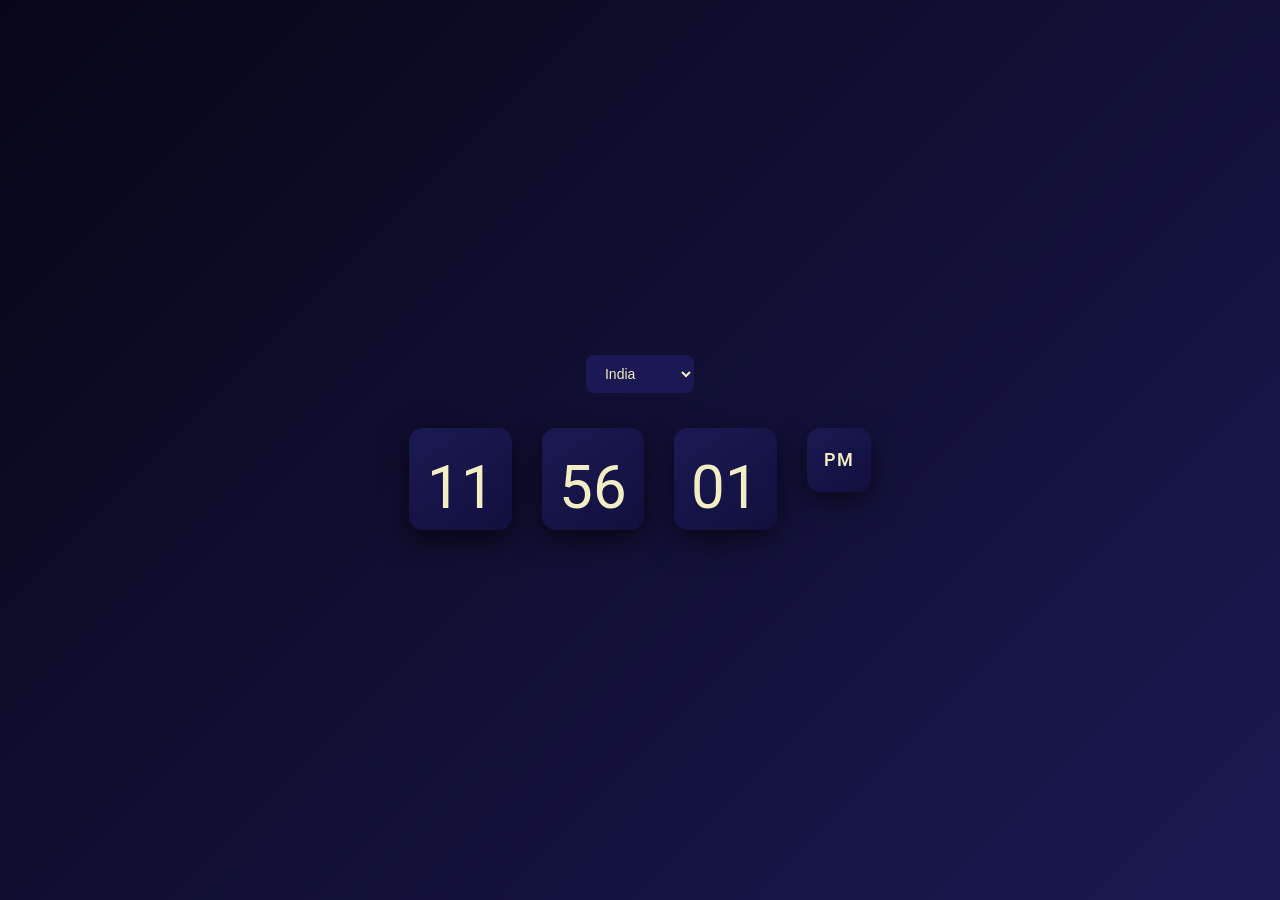
<file: 01 - TIMESPHERE/index.html>
<!DOCTYPE html>
<html lang="en">
<head>
<meta charset="UTF-8">
<meta name="viewport" content="width=device-width, initial-scale=1.0">
<title>TIMESPHERE</title>
<link rel="stylesheet" href="assets/style.css">
<link href="https://fonts.googleapis.com/css2?family=Roboto:wght@400;700&display=swap" rel="stylesheet">
<link rel="icon" href="assets/image/MK.png" type="image/png">

</head>

<body>

<div class="wrapper">

  <select id="country">
    <option value="Asia/Kolkata">India</option>
    <option value="America/New_York">USA</option>
    <option value="Europe/London">UK</option>
    <option value="Asia/Dubai">Dubai</option>
    <option value="Asia/Tokyo">Japan</option>
    <option value="Australia/Sydney">Australia</option>
    <option value="America/Toronto">Canada</option>
    <option value="Europe/Berlin">Germany</option>
  </select>

  <div class="clock" aria-label="00:00:00 AM">

    <div class="clock__block clock__block--delay2" data-time-group>
      <div class="clock__digit-group">
        <div class="clock__digits" data-time="a">00</div>
        <div class="clock__digits" data-time="b">00</div>
      </div>
    </div>

    <div class="clock__colon"></div>

    <div class="clock__block clock__block--delay1" data-time-group>
      <div class="clock__digit-group">
        <div class="clock__digits" data-time="a">00</div>
        <div class="clock__digits" data-time="b">00</div>
      </div>
    </div>

    <div class="clock__colon"></div>

    <div class="clock__block" data-time-group>
      <div class="clock__digit-group">
        <div class="clock__digits" data-time="a">00</div>
        <div class="clock__digits" data-time="b">00</div>
      </div>
    </div>

    <div class="clock__block clock__block--small">
      <div id="ampm">AM</div>
    </div>

  </div>

</div>

<script src="assets/index.js" defer></script>

</body>
</html>
</file>
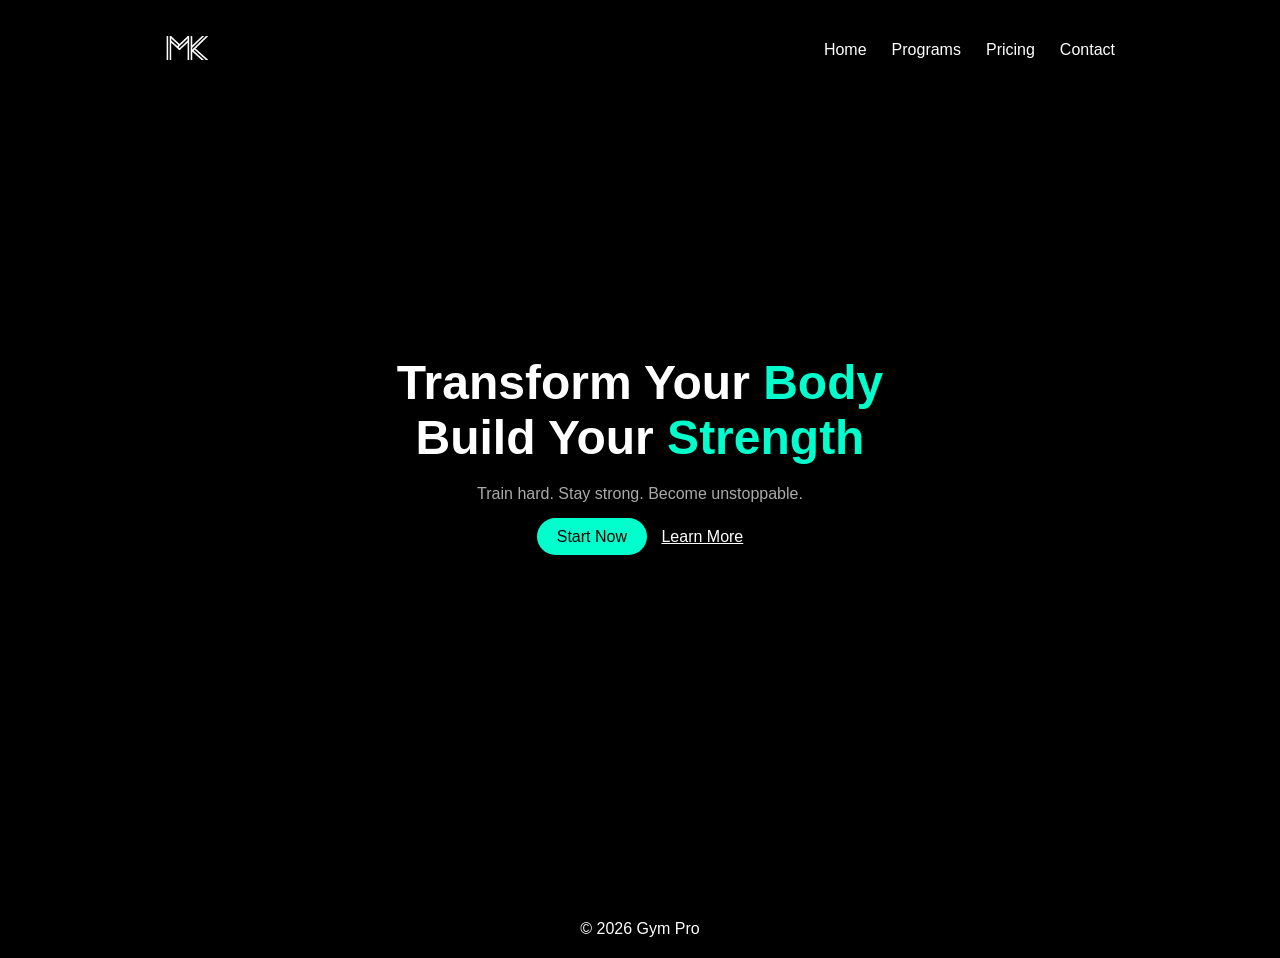
<file: 03 - PRONAV – SMART NAVBAR/index.html>
<!DOCTYPE html>
<html lang="en">
<head>
  <meta charset="UTF-8">
  <meta name="viewport" content="width=device-width, initial-scale=1.0">
  <title>PRONAV – SMART NAVBAR</title>

  <link rel="stylesheet" href="assets/css/style.css">
</head>
<body>

<!-- 🔥 NAVBAR -->
<nav class="navbar">
  <div class="logo">
    <img src="./assets/image/MK.png" alt="logo" width="45px">
  </div>

  <ul class="nav-center">
    <li><a href="#">Home</a></li>
    <li><a href="#">Programs</a></li>
    <li><a href="#">Pricing</a></li>
    <li><a href="#">Contact</a></li>
  </ul>

  <div class="hamburger" id="hamburger">☰</div>
</nav>

<!-- 📱 MOBILE MENU -->
<div class="mobile-menu" id="mobileMenu">
  <ul>
    <li><a href="#">Home</a></li>
    <li><a href="#">Programs</a></li>
    <li><a href="#">Pricing</a></li>
    <li><a href="#">Contact</a></li>
  </ul>
</div>

<!-- 🔥 HERO -->
<section class="hero">

  <div class="hero-content">
    <h1>
      Transform Your <span>Body</span><br>
      Build Your <span>Strength</span>
    </h1>

    <p>
      Train hard. Stay strong. Become unstoppable.
    </p>

    <div class="hero-buttons">
      <a href="#" class="btn">Start Now</a>
      <a href="https://github.com/MalakMaisuriya/FRONTEND-CHALLENGE" class="secondary">Learn More</a>
    </div>
  </div>

</section>

<!-- 🔻 FOOTER -->
<footer class="footer">
  <p>© 2026 Gym Pro</p>
</footer>

<script src="assets/js/script.js"></script>
</body>
</html>
</file>
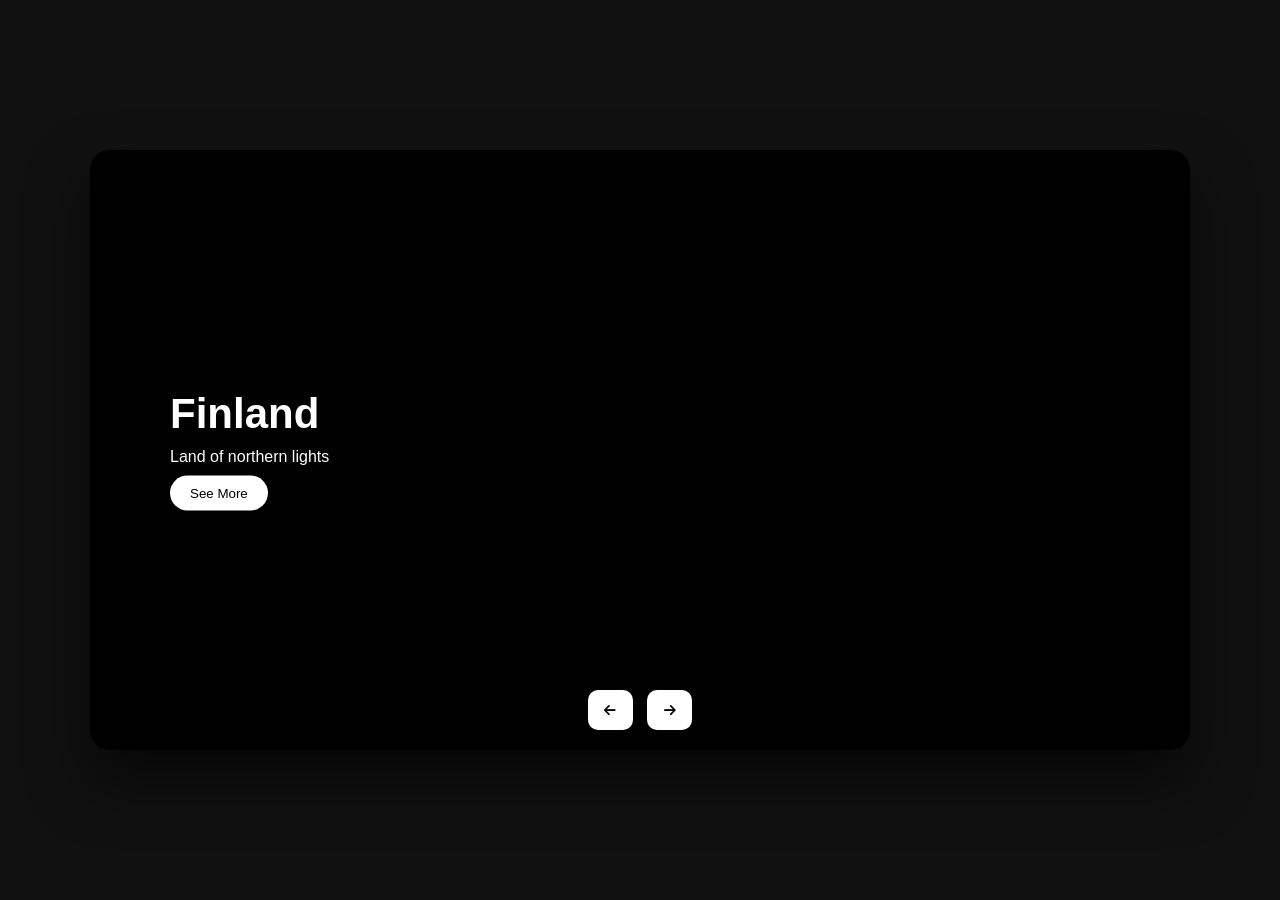
<file: 04 - SLIDECRAFT/index.html>
<!DOCTYPE html>
<html lang="en">
<head>
  <meta charset="UTF-8">
  <title>SLIDECRAFT</title>
  <link rel="icon" href="assets/images/MK.png" type="image/png">

  <link rel="stylesheet" href="https://cdnjs.cloudflare.com/ajax/libs/font-awesome/6.4.0/css/all.min.css">

  <link rel="stylesheet" href="assets/css/style.css">
</head>
<body>

<div class="container">

    <div class="slide">

        <div class="item" style="background-image: url(https://i.ibb.co/qCkd9jS/img1.jpg);">
            <div class="content">
                <div class="name">Switzerland</div>
                <div class="des">Beautiful mountains & views</div>
                <button>See More</button>
            </div>
        </div>

        <div class="item" style="background-image: url(https://i.ibb.co/jrRb11q/img2.jpg);">
            <div class="content">
                <div class="name">Finland</div>
                <div class="des">Land of northern lights</div>
                <button>See More</button>
            </div>
        </div>

        <div class="item" style="background-image: url(https://i.ibb.co/NSwVv8D/img3.jpg);">
            <div class="content">
                <div class="name">Iceland</div>
                <div class="des">Fire & ice beauty</div>
                <button>See More</button>
            </div>
        </div>

        <div class="item" style="background-image: url(https://i.ibb.co/Bq4Q0M8/img4.jpg);">
            <div class="content">
                <div class="name">Australia</div>
                <div class="des">Explore wild nature</div>
                <button>See More</button>
            </div>
        </div>

        <div class="item" style="background-image: url(https://i.ibb.co/jTQfmTq/img5.jpg);">
            <div class="content">
                <div class="name">Netherlands</div>
                <div class="des">Windmills & flowers</div>
                <button>See More</button>
            </div>
        </div>

        <div class="item" style="background-image: url(https://i.ibb.co/RNkk6L0/img6.jpg);">
            <div class="content">
                <div class="name">Ireland</div>
                <div class="des">Green landscapes</div>
                <button>See More</button>
            </div>
        </div>

    </div>

    <div class="button">
        <button class="prev"><i class="fa-solid fa-arrow-left"></i></button>
        <button class="next"><i class="fa-solid fa-arrow-right"></i></button>
    </div>

</div>

<script src="assets/js/script.js"></script>
</body>
</html>
</file>
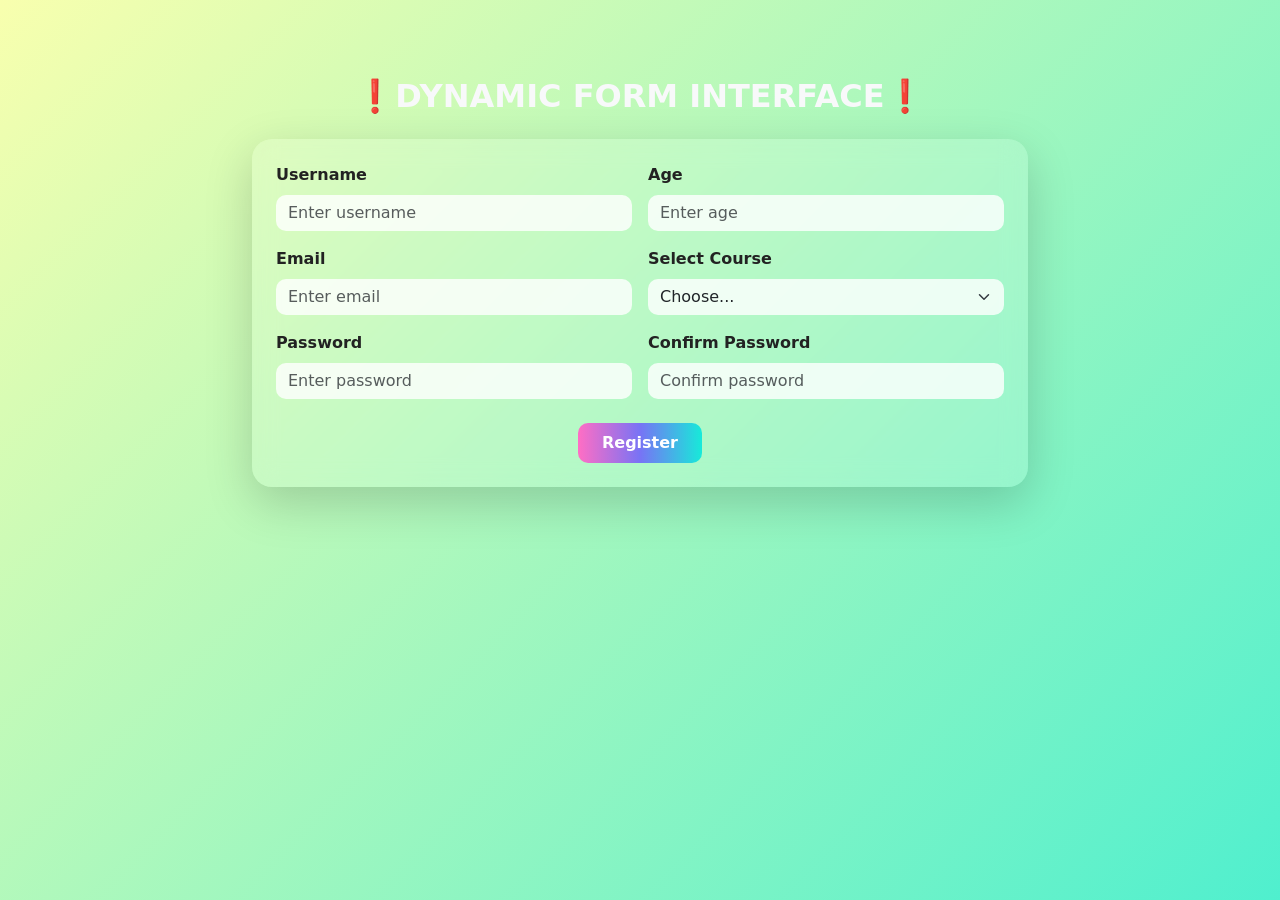
<file: 05 - DYNAMIC FORM INTERFACE/index.html>
<!DOCTYPE html>
<html lang="en">
<head>
  <meta charset="UTF-8" />
  <meta name="viewport" content="width=device-width, initial-scale=1.0" />
  <link rel="icon" href="assets/images/MK.png" type="image/png">
  <title>DYNAMIC FORM INTERFACE</title>
  <link href="https://cdn.jsdelivr.net/npm/bootstrap@5.3.2/dist/css/bootstrap.min.css" rel="stylesheet" />
  <link rel="stylesheet" href="assets/css/style.css" />
</head>
<body>
  <div class="rgb-background"></div>

  <div class="container form-container">
    <h2 class="text-center mb-4 text-light fw-bold">❗DYNAMIC FORM INTERFACE❗</h2>
    <div class="card shadow-lg border-0 p-4 form-card">
      <form id="registerForm" novalidate>
        <div class="row g-3">
          <div class="col-md-6">
            <label for="username" class="form-label">Username</label>
            <input type="text" id="username" class="form-control" placeholder="Enter username" required>
            <div class="invalid-feedback">Please enter a username.</div>
          </div>
          <div class="col-md-6">
            <label for="age" class="form-label">Age</label>
            <input type="number" id="age" class="form-control" placeholder="Enter age" required>
            <div class="invalid-feedback">Please enter a valid age.</div>
          </div>
          <div class="col-md-6">
            <label for="email" class="form-label">Email</label>
            <input type="email" id="email" class="form-control" placeholder="Enter email" required>
            <div class="invalid-feedback">Please enter a valid email.</div>
          </div>
          <div class="col-md-6">
            <label for="course" class="form-label">Select Course</label>
            <select id="course" class="form-select" required>
              <option value="">Choose...</option>
              <option>Web Development</option>
              <option>Graphic Design</option>
              <option>Data Science</option>
              <option>AI & ML</option>
            </select>
            <div class="invalid-feedback">Please select a course.</div>
          </div>
          <div class="col-md-6">
            <label for="password" class="form-label">Password</label>
            <input type="password" id="password" class="form-control" placeholder="Enter password" required>
            <div class="invalid-feedback">Please enter a password.</div>
          </div>
          <div class="col-md-6">
            <label for="confirmPassword" class="form-label">Confirm Password</label>
            <input type="password" id="confirmPassword" class="form-control" placeholder="Confirm password" required>
            <div class="invalid-feedback">Passwords do not match.</div>
          </div>
        </div>
        <div class="text-center mt-4">
          <button type="submit" class="btn btn-rgb px-4 py-2">Register</button>
        </div>
      </form>
    </div>
  </div>

  <script src="https://cdn.jsdelivr.net/npm/bootstrap@5.3.2/dist/js/bootstrap.bundle.min.js"></script>
  <script src="assets/js/script.js"></script>
</body>
</html>
</file>
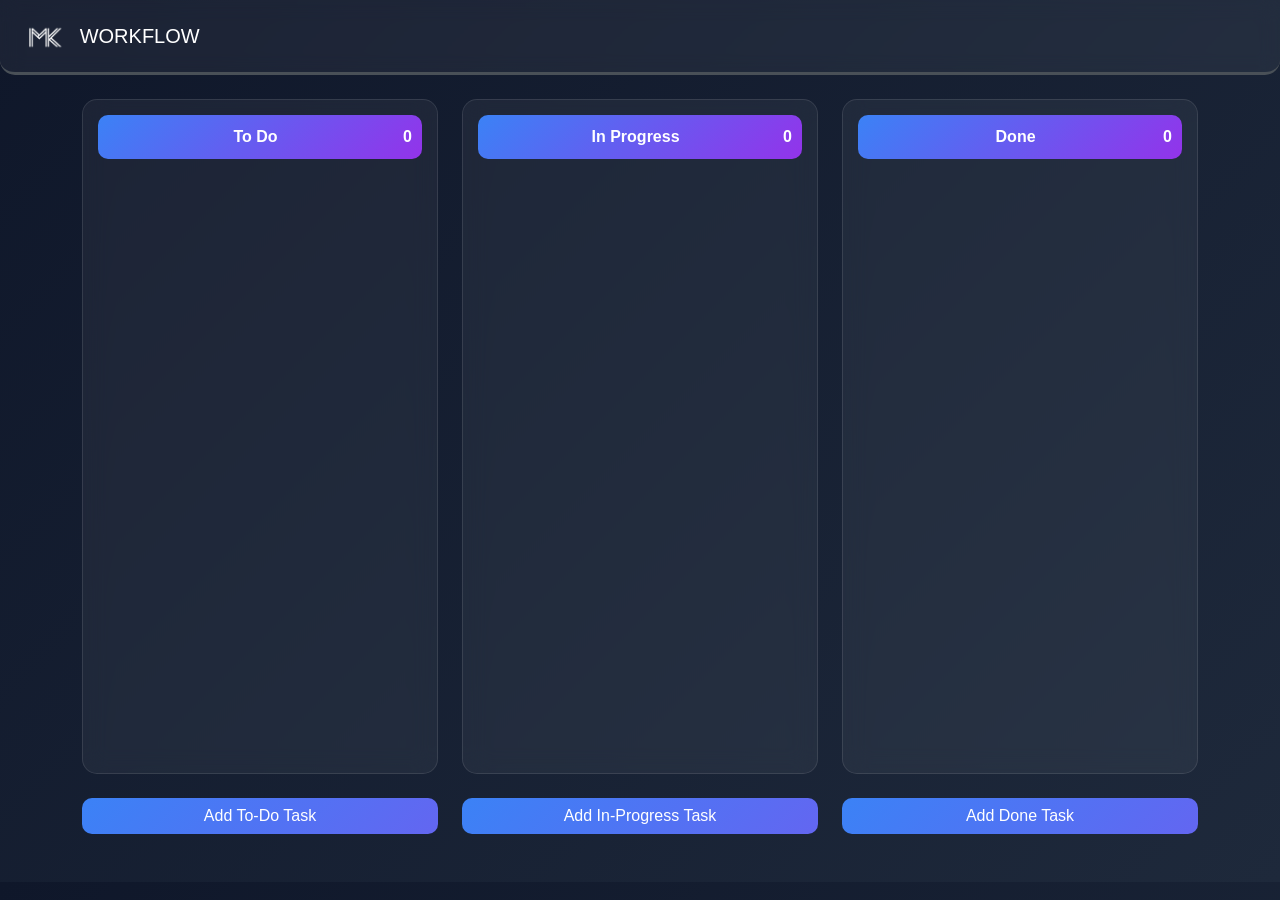
<file: 07 - WORKFLOW MANAGER/index.html>
<!doctype html>
<html lang="en" data-bs-theme="dark">
  <head>
    <meta charset="utf-8" />
    <meta name="viewport" content="width=device-width, initial-scale=1" />

    <link
      href="https://cdn.jsdelivr.net/npm/bootstrap@5.3.3/dist/css/bootstrap.min.css"
      rel="stylesheet"
      integrity="sha384-QWTKZyjpPEjISv5WaRU9OFeRpok6YctnYmDr5pNlyT2bRjXh0JMhjY6hW+ALEwIH"
      crossorigin="anonymous"
    />

    <link
      rel="stylesheet"
      href="https://cdnjs.cloudflare.com/ajax/libs/font-awesome/6.4.2/css/all.min.css"
    />
    <link rel="stylesheet" href="assets/style.css" />
    <title>WORKFLOW MANAGER</title>
    <link rel="icon" href="assets/images/MK.png" type="image/png" />
  </head>
  <body>
    <nav
      class="navbar navbar-expand-lg border-bottom bg-body-tertiary mb-4 p-3 border-3"
    >
      <div class="container-fluid">
        <a class="navbar-brand">
          <!-- <i class="fas fa-feather-alt fa-xl" style="color: #1da1f2"></i> -->
           <img src="assets/images/MK.png" alt="logo" width="35px">
          &nbsp; WORKFLOW
        </a>
        <button
          class="navbar-toggler"
          type="button"
          data-bs-toggle="collapse"
          data-bs-target="#navbarNav"
          aria-controls="navbarNav"
          aria-expanded="false"
          aria-label="Toggle navigation"
        >
          <span class="navbar-toggler-icon"></span>
        </button>
      </div>
    </nav>

    <div class="container mt-4 mb-5">
      <div class="row">
        <div class="col-md-4">
          <div id="to-do" class="kanban-board">
            <div
              class="kanban-header d-flex align-items-center justify-content-between"
            >
              <p class="flex-grow-1 text-center mb-0">To Do</p>
              <p class="mb-0 number">0</p>
            </div>
          </div>
          <button class="btn btn-primary w-100 mt-4" id="Add-To-Do-Task">
            Add To-Do Task
          </button>
        </div>

        <div class="col-md-4">
          <div class="kanban-board" id="in-progress">
            <div
              class="kanban-header d-flex align-items-center justify-content-between"
            >
              <p class="flex-grow-1 text-center mb-0">In Progress</p>
              <p class="mb-0 number">0</p>
            </div>
          </div>

          <button class="btn btn-primary w-100 mt-4" id="Add-In-Progress-Task">
            Add In-Progress Task
          </button>
        </div>

        <div class="col-md-4">
          <div class="kanban-board" id="is-done">
            <div
              class="kanban-header d-flex align-items-center justify-content-between"
            >
              <p class="flex-grow-1 text-center mb-0">Done</p>
              <p class="mb-0 number">0</p>
            </div>
          </div>

          <button class="btn btn-primary w-100 mt-4" id="Add-Is-Done-Task">
            Add Done Task
          </button>
        </div>
      </div>
    </div>

    <footer
      class="footer text-center border-top bg-light text-dark py-3 border-3 d-none"
    >
      <div class="container">
        <div
          class="mb-3 d-flex justify-content-center align-items-center gap-3"
        >
          <a
            href="https://github.com/YashPandey1405/"
            class="text-dark"
            target="_blank"
          >
            <i class="fab fa-github fa-xl text-dark"></i>
          </a>
          <a
            href="https://www.linkedin.com/in/yashpandey29/"
            class="text-dark"
            target="_blank"
          >
            <i class="fab fa-linkedin fa-xl text-dark"></i>
          </a>
        </div>
        <p class="mb-1">&copy; TaskFlow Private Limited</p>
        <div>
          <a href="#" class="me-3 text-dark">Privacy</a>
          <a href="#" class="text-dark">Terms</a>
        </div>
      </div>
    </footer>

    <script
      src="https://cdn.jsdelivr.net/npm/bootstrap@5.3.3/dist/js/bootstrap.bundle.min.js"
      integrity="sha384-YvpcrYf0tY3lHB60NNkmXc5s9fDVZLESaAA55NDzOxhy9GkcIdslK1eN7N6jIeHz"
      crossorigin="anonymous"
    ></script>

    <script src="assets/index.js"></script>
  </body>
</html>
</file>
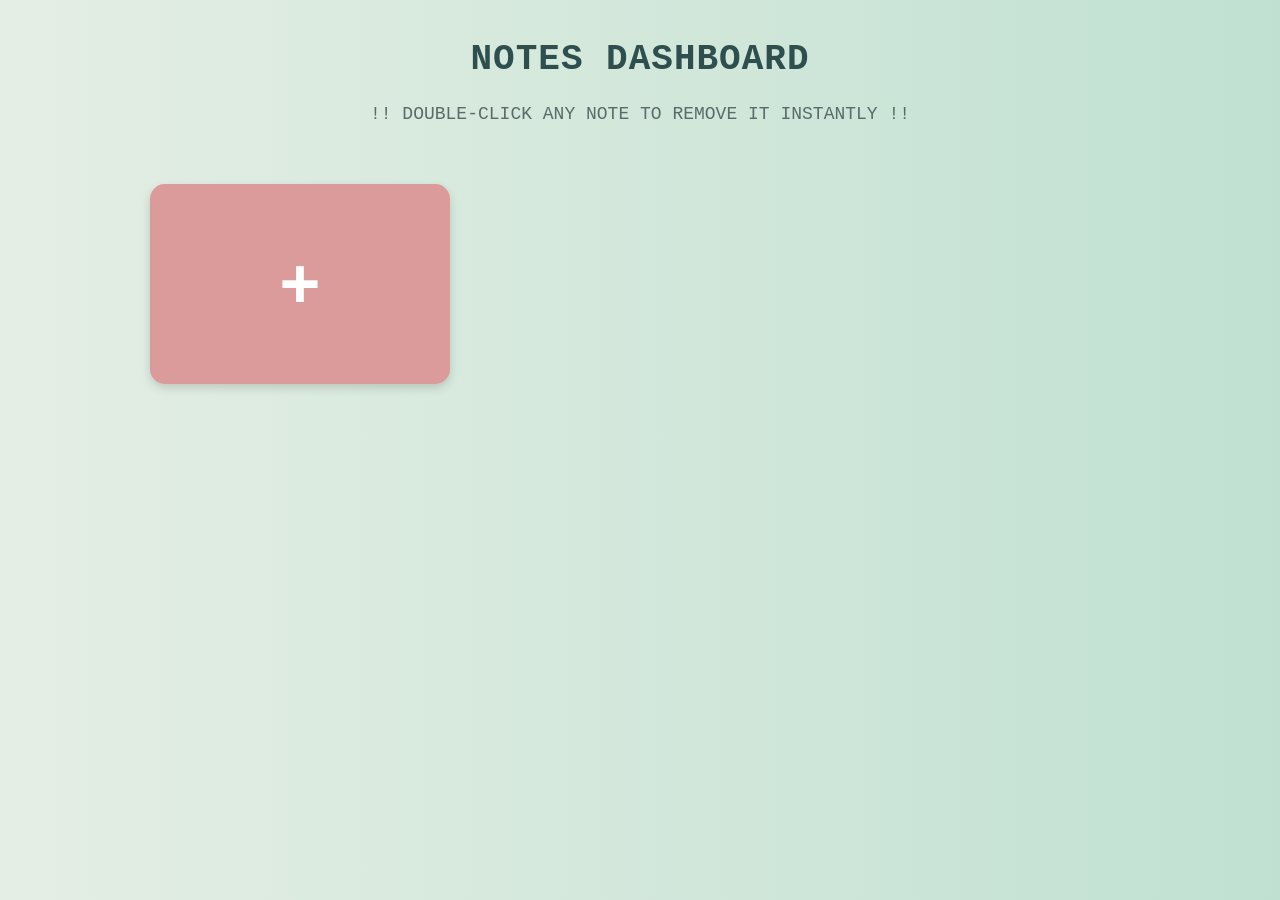
<file: 08 - QUICKNOTES/index.html>
<!DOCTYPE html>
<html lang="en">
  <head>
    <meta charset="UTF-8" />
    <meta http-equiv="X-UA-Compatible" content="IE=edge" />
    <meta name="viewport" content="width=device-width, initial-scale=1.0" />
    <title>QUICKNOTES</title>
    <link rel="icon" href="assets/images/MK.png" type="image/png" />
    <link rel="stylesheet" href="assets/css/style.css" />
  </head>
  <body>
    <h1 class="heading">NOTES DASHBOARD </h1>
    <p class="info-text">!! DOUBLE-CLICK ANY NOTE TO REMOVE IT INSTANTLY !!</p>
    <div class="app" id="app">
      <button class="btn" id="btn">+</button>
    </div>
    <script src="assets/js/script.js"></script>
  </body>
</html>
</file>
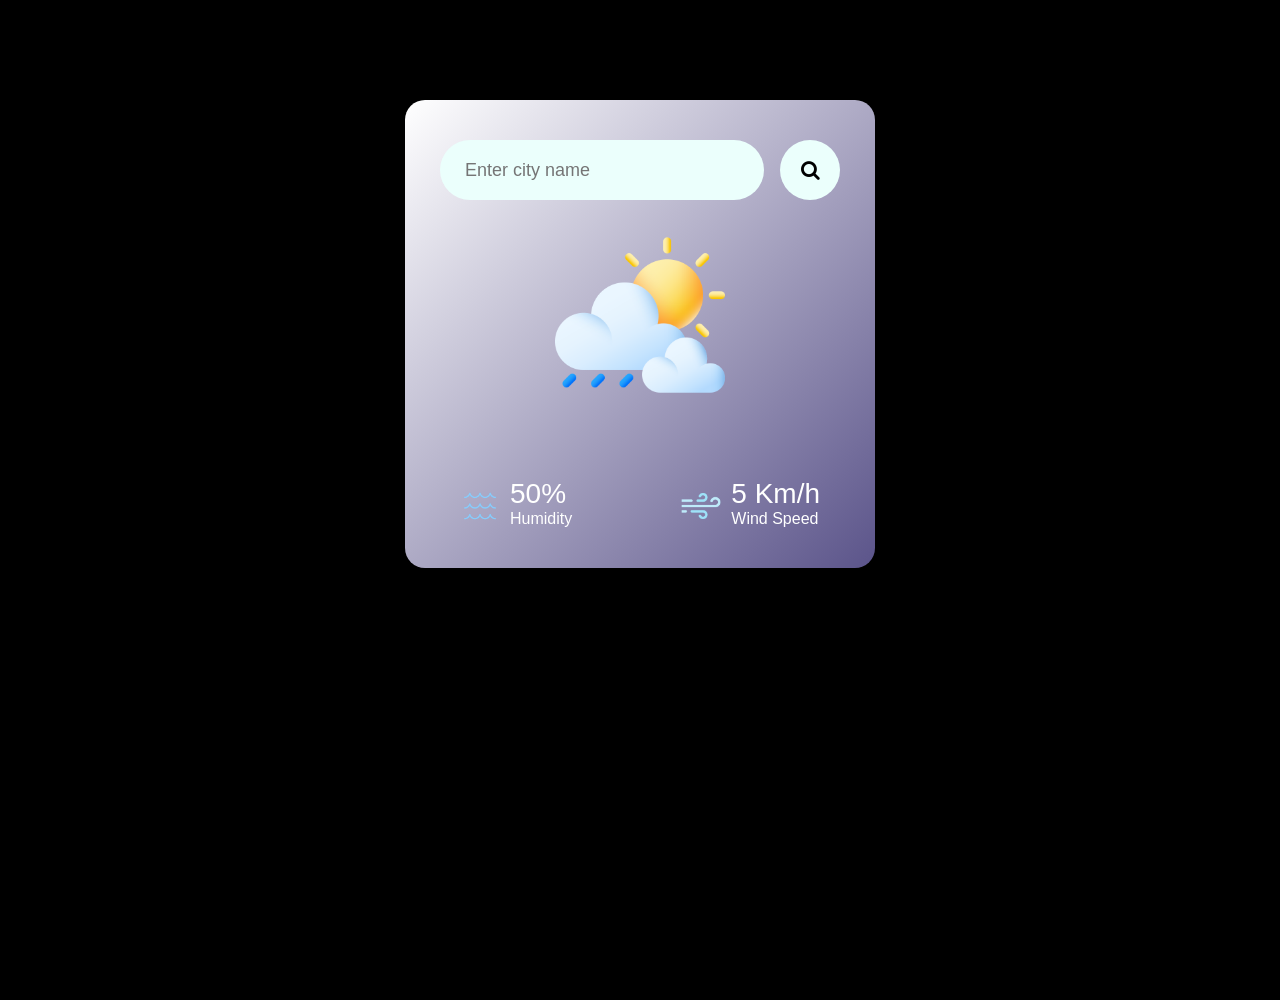
<file: 09 - WEATHER API/index.html>
<!DOCTYPE html>
<html lang="en">
<head>
    <meta charset="UTF-8">
    <meta http-equiv="X-UA-Compatible" content="IE=edge">
    <meta name="viewport" content="width=device-width, initial-scale=1.0">
    <link rel="icon" href="img/MK.png" type="image/png">
    <link rel="stylesheet" href="style.css">
    <link rel="stylesheet" href="https://cdnjs.cloudflare.com/ajax/libs/font-awesome/4.7.0/css/font-awesome.css" integrity="sha512-5A8nwdMOWrSz20fDsjczgUidUBR8liPYU+WymTZP1lmY9G6Oc7HlZv156XqnsgNUzTyMefFTcsFH/tnJE/+xBg==" crossorigin="anonymous" referrerpolicy="no-referrer" />
    <title>Weather App</title>
</head>
<body>
    <div class="container">
        <div class="search">
            <input id="city" type="text" placeholder="Enter city name" spellcheck="false">
            <button id="btn">
                <i class="fa fa-search"></i>
            </button>
        </div>
        <div class="weather">
            <img src="img/weather1.png" alt="" class="weather-icon">
            <h1 class="temp"></h1>
            <h2 class="city"></h2>
            <div class="details">
                <div class="col">
                    <img src="img/weather.png" alt="">
                    <div>
                        <p class="humidity">50%</p>
                        <p>Humidity</p>
                    </div>
                </div>
                <div class="col">
                    <img src="img/wind.png" alt="">
                    <div>
                        <p class="wind">5 Km/h</p>
                        <p>Wind Speed</p>
                    </div>
                </div>
            </div>
        </div>
    </div>
    <script src="script.js"></script>
</body>
</html>
</file>
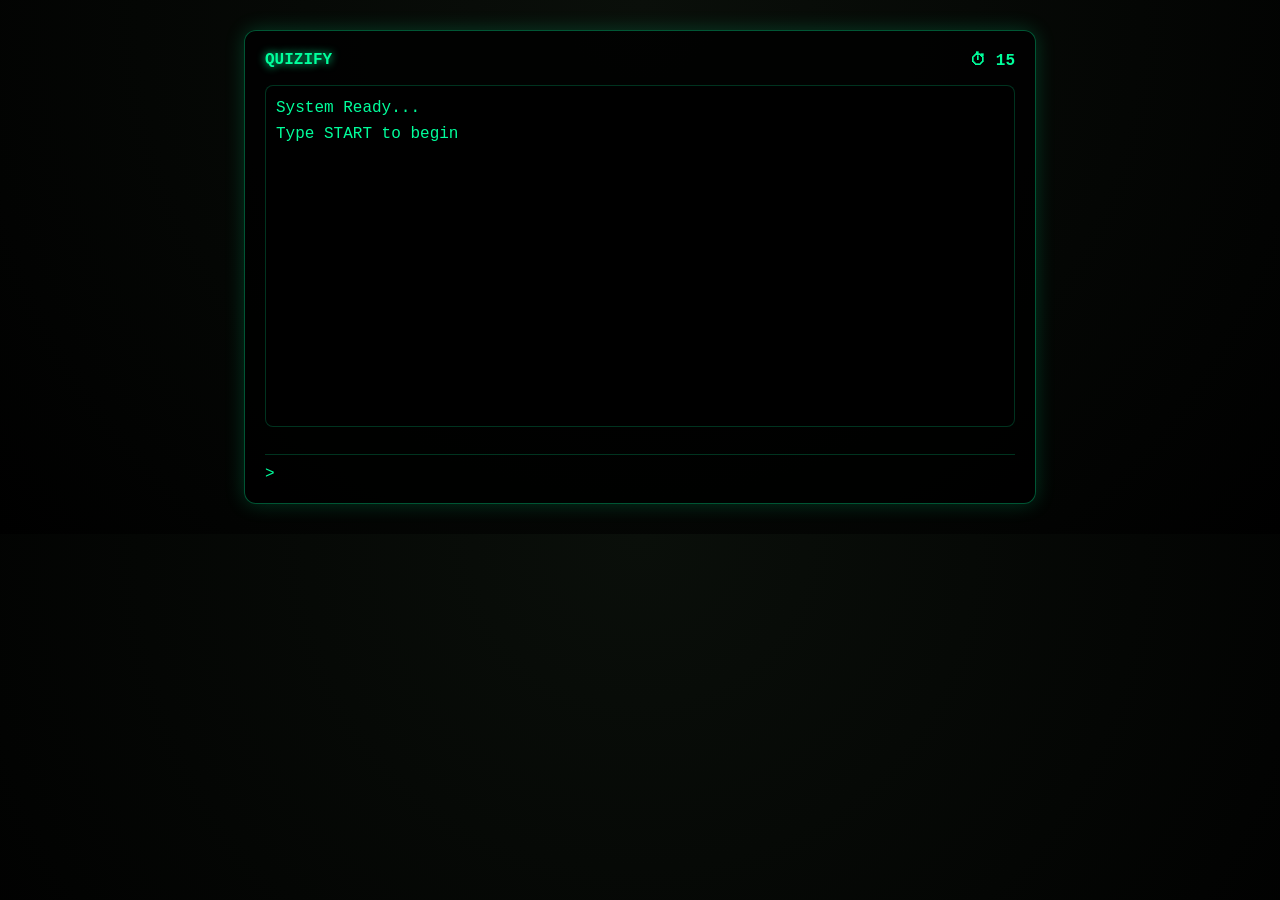
<file: 11 - QUIZIFY/index.html>
<!doctype html>
<html lang="en">
  <head>
    <meta charset="UTF-8" />
    <meta name="viewport" content="width=device-width, initial-scale=1.0" />
    <title>QUIZIFY</title>
    <link rel="icon" type="image/x-icon" href="assets/images/MK.png" />
    <link rel="stylesheet" href="assets/css/style.css" />

  </head>
  <body>
    <body onload="initTerminal()">
      <div class="app">
        <div class="topbar">
          <div class="title">QUIZIFY</div>
          <div id="timer">⏱ 15</div>
        </div>

        <div id="terminal" class="terminal"></div>

        <div id="options" class="options"></div>

        <button id="restartBtn" onclick="resetQuiz()" style="display: none">
           Restart Quiz
        </button>

        <div class="input-box">
          <span>></span>
          <input id="input" onkeypress="handleKey(event)" autocomplete="off" />
        </div>
      </div>

      <script src="assets/js/script.js"></script>
    </body>
  </body>
</html>
</file>
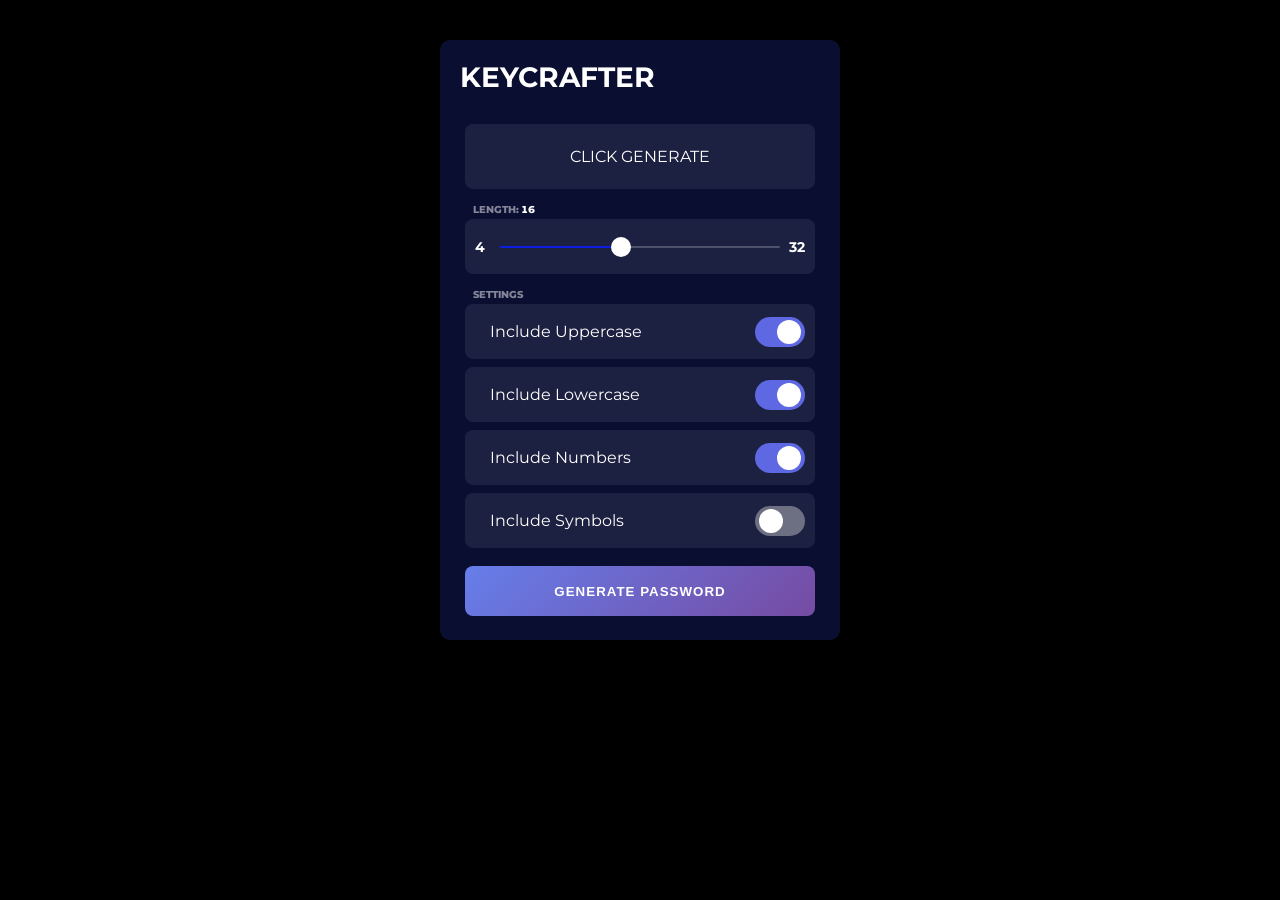
<file: 12 - KEYCRAFTER/index.html>
<!DOCTYPE html>
<html lang="en">

<head>
    <meta charset="UTF-8">
    <meta name="viewport" content="width=device-width, initial-scale=1.0">
    <meta http-equiv="X-UA-Compatible" content="ie=edge">
    <title>KEYCRAFTER</title>
    <link rel="icon" type="image/x-icon" href="images/MK.png">
    <link rel="stylesheet" href="css/style.css">
    <link rel="stylesheet" href="https://cdnjs.cloudflare.com/ajax/libs/font-awesome/5.14.5/css/all.min.css">
    <link rel="stylesheet" href="https://fonts.googleapis.com/css?family=Montserrat">
</head>

<body>
    <div class="container">
        <h2 class="title">KEYCRAFTER</h2>
        <div class="result">
            <div class="result__title field-title">Generated Password</div>
            <div class="result__info right">click to copy</div>
            <div class="result__info left">copied</div>
            <div class="result__viewbox" id="result">CLICK GENERATE</div>
            <button id="copy-btn" style="--x: 0; --y: 0"><i class="far fa-copy"></i></button>
        </div>
        <div class="length range__slider" data-min="4" data-max="32">
            <div class="length__title field-title" data-length='0'>length:</div>
            <input id="slider" type="range" min="4" max="32" value="16" />
        </div>

        <div class="settings">
            <span class="settings__title field-title">settings</span>
            <div class="setting">
                <input type="checkbox" id="uppercase" checked />
                <label for="uppercase">Include Uppercase</label>
            </div>
            <div class="setting">
                <input type="checkbox" id="lowercase" checked />
                <label for="lowercase">Include Lowercase</label>
            </div>
            <div class="setting">
                <input type="checkbox" id="number" checked />
                <label for="number">Include Numbers</label>
            </div>
            <div class="setting">
                <input type="checkbox" id="symbol" />
                <label for="symbol">Include Symbols</label>
            </div>
        </div>

        <button class="btn generate" id="generate">Generate Password</button>
    </div>

    <script src="js/script.js"></script>

</body>

</html>
</file>
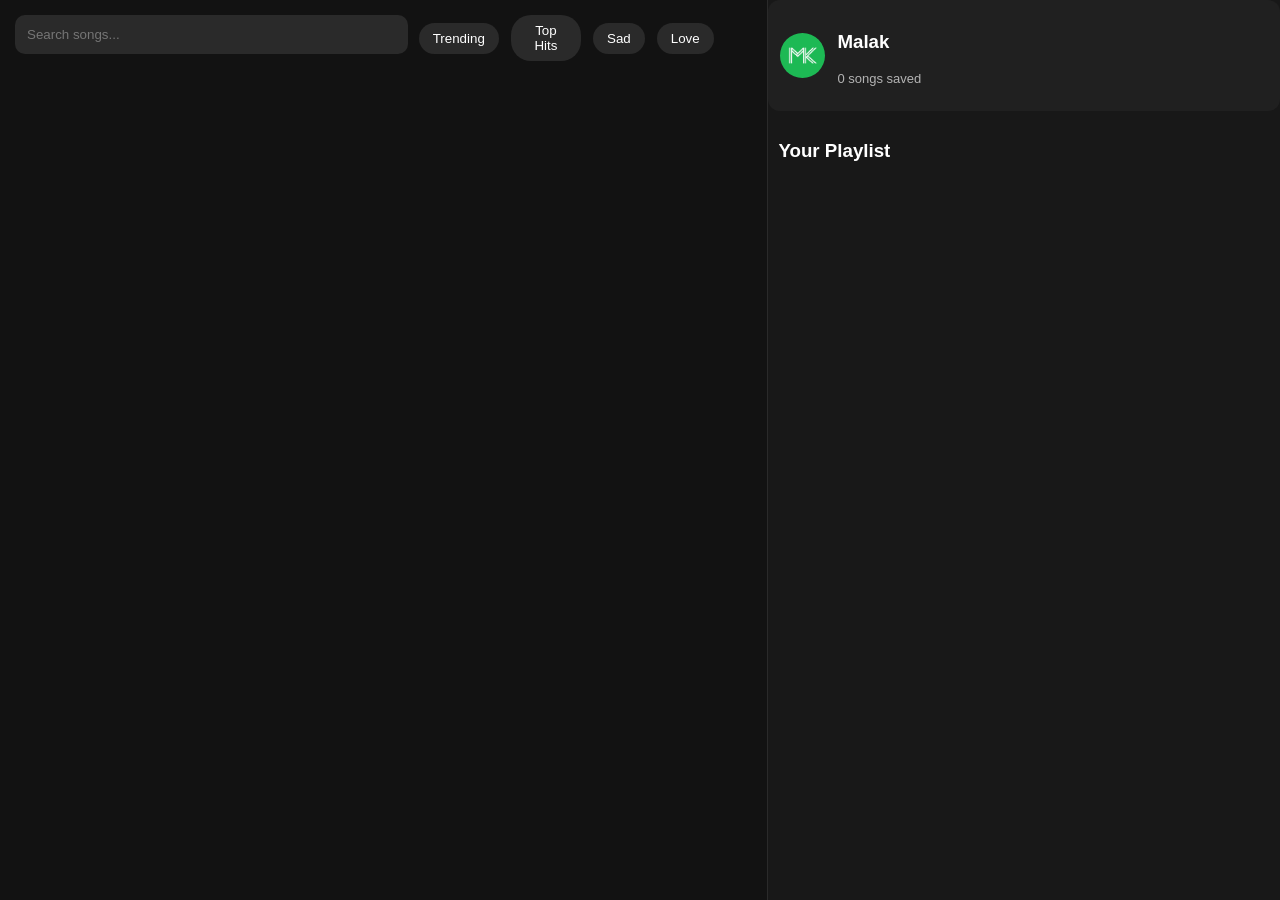
<file: 13 - ECHOFIND/index.html>
<!doctype html>
<html lang="en">
  <head>
    <meta charset="UTF-8" />
    <meta name="viewport" content="width=device-width, initial-scale=1.0" />
    <title>ECHOFIND</title>
    <link rel="icon" type="image/x-icon" href="assets/images/MK.png" />
    <link rel="stylesheet" href="assets/css/style.css" />
  </head>
  <body>
    <body>
      <div class="app">
        <div class="left">
          <div class="top-bar">
            <div class="search-box">
              <input
                id="searchInput"
                type="text"
                placeholder="Search songs..."
              />
            </div>

            <div class="quick-menu">
              <button data-q="trending">Trending</button>
              <button data-q="top hits">Top Hits</button>
              <button data-q="sad songs">Sad</button>
              <button data-q="love songs">Love</button>
            </div>
          </div>

          <div id="results"></div>
        </div>

        <div class="right">
          <div class="profile">
            <div class="avatar">
              <img src="./assets/images/MK.png" alt="logo" width="30px">
            </div>
            <div class="profile-info">
              <h3>Malak</h3>
              <p id="songCount">0 songs saved</p>
            </div>
          </div>

          <div class="playlist-section">
            <h3>Your Playlist</h3>
            <div id="playlist"></div>
          </div>
        </div>
      </div>

      <script src="assets/js/script.js"></script>
    </body>
</html>
</file>
<file: 01 - TIMESPHERE/assets/style.css>
* {
  border: 0;
  box-sizing: border-box;
  margin: 0;
  padding: 0;
}

:root {
  --bg: #080616;
  --fg: #F2EDC2;
  --card: #1A1953;
  --accent: #2F2FE4;
  --accent2: #162E93;
  --shadow: rgba(0,0,0,0.6);
  font-size: calc(16px + (20 - 16) * (100vw - 320px) / (1280 - 320));
}

body {
  background: linear-gradient(135deg, #080616, #1A1953);
  color: var(--fg);
  font: 1em/1.5 "Roboto", sans-serif;
  height: 100vh;
  display: grid;
  place-items: center;
}

.clock {
  display: flex;
  flex-wrap: wrap;
  justify-content: center;
}

.clock__block {
  background: linear-gradient(145deg, var(--card), #12103d);
  border-radius: 0.7rem;
  box-shadow: 0 10px 30px var(--shadow);
  font-size: 3em;
  line-height: 2;
  margin: 0.75rem;
  overflow: hidden;
  text-align: center;
  width: clamp(4rem, 8vw, 6rem);
  height: clamp(4rem, 8vw, 6rem);
  color: var(--fg);
  transition: 0.3s;
}

.clock__block--small {
  width: clamp(2.8rem, 6vw, 3.2rem);
  height: clamp(2.8rem, 6vw, 3.2rem);
  font-size: 0.9em;
  display: flex;
  align-items: center;
  justify-content: center;
  font-weight: 600;
  letter-spacing: 1px;
}

.clock__colon {
  display: none;
  font-size: 2em;
  opacity: 0.6;
  color: var(--accent);
}

.clock__digit-group {
  display: flex;
  flex-direction: column-reverse;
}

.clock__block--bounce {
  animation: bounce 0.75s;
}

.clock__block--bounce .clock__digit-group {
  animation: roll 0.75s ease-in-out forwards;
  transform: translateY(-50%);
}

.clock__block--delay1,
.clock__block--delay1 .clock__digit-group {
  animation-delay: 0.1s;
}

.clock__block--delay2,
.clock__block--delay2 .clock__digit-group {
  animation-delay: 0.2s;
}


@media (min-width: 768px) {
  .clock {
    flex-direction: row;
  }
  .clock__colon {
    display: block;
  }
}

@keyframes bounce {
  from, to { transform: translateY(0); }
  50% { transform: translateY(15%); }
}

@keyframes roll {
  from { transform: translateY(-50%); }
  to { transform: translateY(0); }
}


.wrapper {
  display: flex;
  flex-direction: column;
  align-items: center;
}

#country {
  margin-bottom: 20px;
  padding: 10px 15px;
  border-radius: 8px;
  border: none;
  outline: none;
  background: #1A1953;
  color: #F2EDC2;
  font-size: 14px;
  cursor: pointer;
}
</file>
<file: 03 - PRONAV – SMART NAVBAR/assets/css/style.css>
* {
  margin: 0;
  padding: 0;
  box-sizing: border-box;
  font-family: sans-serif;
}

body {
  background: black;
  color: white;
}

/* NAVBAR */
.navbar {
  position: fixed;
  top: 20px;
  left: 50%;
  transform: translateX(-50%);
  width: 90%;
  max-width: 1000px;
  background: rgba(0,0,0,0.7);
  backdrop-filter: blur(10px);
  border-radius: 50px;
  padding: 12px 25px;
  display: flex;
  justify-content: space-between;
  align-items: center;
  z-index: 3000;
}

.nav-center {
  display: flex;
  gap: 25px;
  list-style: none;
}

.nav-center a {
  color: white;
  text-decoration: none;
}

.nav-center a:hover {
  color: #00ffcc;
}

.hamburger {
  display: none;
  font-size: 24px;
  cursor: pointer;
}

/* MOBILE MENU */
.mobile-menu {
  position: fixed;
  top: 90px;
  right: 20px;
  background: black;
  border-radius: 15px;
  padding: 20px;
  display: none;
  z-index: 4000;
}

.mobile-menu.active {
  display: block;
}

.mobile-menu a {
  display: block;
  padding: 10px;
  color: white;
  text-decoration: none;
}

/* HERO */
.hero {
  height: 100vh;
  display: flex;
  justify-content: center;
  align-items: center;
  text-align: center;
}

.hero-content {
  max-width: 600px;
}

.hero h1 {
  font-size: 3rem;
}

.hero span {
  color: #00ffcc;
}

.hero p {
  margin-top: 20px;
  color: #aaa;
}

/* BUTTONS */
.hero-buttons {
  margin-top: 25px;
}

.btn {
  padding: 10px 20px;
  background: #00ffcc;
  color: black;
  border-radius: 20px;
  text-decoration: none;
  margin-right: 10px;
}

.secondary {
  color: white;
}

/* FOOTER */
.footer {
  text-align: center;
  padding: 20px;
  background: #000;
}

/* RESPONSIVE */
@media (max-width: 768px) {
  .nav-center {
    display: none;
  }

  .hamburger {
    display: block;
  }
}
</file>
<file: 04 - SLIDECRAFT/assets/css/style.css>
*{
    margin:0;
    padding:0;
    box-sizing:border-box;
}

body{
    background:#111;
    overflow:hidden;
    font-family: sans-serif;
}

.container{
    position:absolute;
    top:50%;
    left:50%;
    transform:translate(-50%,-50%);
    width:90%;
    max-width:1100px;
    height:600px;
    background:#000;
    border-radius:20px;
    overflow:hidden;
    box-shadow:0 30px 60px rgba(0,0,0,0.6);
}

.container .slide .item{
    width:200px;
    height:300px;
    position:absolute;
    top:50%;
    transform:translate(0,-50%);
    border-radius:20px;
    background-position:center;
    background-size:cover;
    display:inline-block;
    transition:0.5s;
    box-shadow:0 10px 30px rgba(0,0,0,0.5);
}

.slide .item:nth-child(1),
.slide .item:nth-child(2){
    top:0;
    left:0;
    transform:translate(0,0);
    border-radius:0;
    width:100%;
    height:100%;
}

.slide .item:nth-child(3){ left:50%; }
.slide .item:nth-child(4){ left:calc(50% + 220px); }
.slide .item:nth-child(5){ left:calc(50% + 440px); }

.slide .item:nth-child(n+6){
    left:calc(50% + 660px);
    opacity:0;
}

.item .content{
    position:absolute;
    top:50%;
    left:80px;
    width:300px;
    color:white;
    transform:translateY(-50%);
    display:none;
}

.slide .item:nth-child(2) .content{
    display:block;
}

.content .name{
    font-size:42px;
    font-weight:bold;
    opacity:0;
    animation:fadeUp 1s forwards;
}

.content .des{
    margin:10px 0;
    opacity:0;
    animation:fadeUp 1s 0.3s forwards;
}

.content button{
    padding:10px 20px;
    border:none;
    border-radius:20px;
    cursor:pointer;
    background:white;
    color:black;
    opacity:0;
    animation:fadeUp 1s 0.6s forwards;
}

@keyframes fadeUp{
    from{
        opacity:0;
        transform:translateY(50px);
        filter:blur(10px);
    }
    to{
        opacity:1;
        transform:translateY(0);
        filter:blur(0);
    }
}

.button{
    position:absolute;
    bottom:20px;
    width:100%;
    text-align:center;
}

.button button{
    width:45px;
    height:40px;
    margin:0 5px;
    border:none;
    border-radius:10px;
    cursor:pointer;
    background:white;
    transition:0.3s;
}

.button button:hover{
    background:#444;
    color:white;
}
</file>
<file: 05 - DYNAMIC FORM INTERFACE/assets/css/style.css>
.rgb-background {
  position: fixed;
  top: 0;
  left: 0;
  width: 100%;
  height: 100%;
  background: linear-gradient(-45deg, #ff6ec4, #7873f5, #17ead9, #f8ffae);
  background-size: 400% 400%;
  animation: rgbAnimation 10s ease infinite;
  z-index: -1;
}

@keyframes rgbAnimation {
  0% { background-position: 0% 50%; }
  50% { background-position: 100% 50%; }
  100% { background-position: 0% 50%; }
}

.form-container {
  margin-top: 6%;
  max-width: 800px;
}

.form-card {
  border-radius: 20px;
  background: rgba(255, 255, 255, 0.15);
  backdrop-filter: blur(12px);
  color: #fff;
}

.form-control,
.form-select {
  background-color: rgba(255, 255, 255, 0.8);
  border: none;
  border-radius: 10px;
}

.form-label {
  color: #222;
  font-weight: 600;
}

.btn-rgb {
  background: linear-gradient(90deg, #ff6ec4, #7873f5, #17ead9);
  color: white;
  border: none;
  border-radius: 10px;
  font-weight: bold;
  transition: 0.3s;
}

.btn-rgb:hover {
  transform: scale(1.05);
  box-shadow: 0 0 20px rgba(255, 255, 255, 0.5);
}

@media (max-width: 576px) {
  .form-container {
    margin-top: 15%;
    padding: 10px;
  }
}
</file>
<file: 07 - WORKFLOW MANAGER/assets/style.css>
body {
  background: linear-gradient(135deg, #0f172a, #1e293b);
  font-family: 'Poppins', sans-serif;
}


.navbar {
  backdrop-filter: blur(10px);
  background: rgba(255, 255, 255, 0.05) !important;
  border-radius: 0 0 15px 15px;
}

.kanban-board {
  min-height: 75vh;
  background: rgba(255, 255, 255, 0.05);
  backdrop-filter: blur(12px);
  border-radius: 15px;
  padding: 15px;
  overflow-y: auto;
  transition: 0.3s;
  border: 1px solid rgba(255, 255, 255, 0.1);
}

.kanban-board:hover {
  transform: translateY(-5px);
  box-shadow: 0 10px 25px rgba(0, 0, 0, 0.4);
}

.kanban-header {
  font-weight: 600;
  padding: 10px;
  border-radius: 10px;
  margin-bottom: 15px;
  background: linear-gradient(135deg, #3b82f6, #9333ea);
  color: white;
}

.kanban-card {
  padding: 12px;
  border-radius: 12px;
  margin-bottom: 12px;
  cursor: grab;
  background: rgba(255, 255, 255, 0.08);
  border: 1px solid rgba(255, 255, 255, 0.1);
  transition: 0.25s ease;
}

.kanban-card:hover {
  transform: scale(1.03);
  box-shadow: 0 5px 20px rgba(0, 0, 0, 0.3);
}

.flying {
  opacity: 0.5;
  transform: rotate(5deg) scale(1.05);
}

.btn-primary {
  background: linear-gradient(135deg, #3b82f6, #6366f1);
  border: none;
}

.btn-danger {
  background: linear-gradient(135deg, #ef4444, #dc2626);
  border: none;
}

button[id^="Add"] {
  border-radius: 10px;
  font-weight: 500;
  transition: 0.3s;
}

button[id^="Add"]:hover {
  transform: translateY(-2px);
}

.kanban-board::-webkit-scrollbar {
  width: 6px;
}

.kanban-board::-webkit-scrollbar-thumb {
  background: #3b82f6;
  border-radius: 10px;
}
</file>
<file: 08 - QUICKNOTES/assets/css/style.css>
body {
  margin: 0;
  background: linear-gradient(to left, #C0E1D2, #E5EEE4);
  font-family: "Courier New", Courier, monospace;
}

.heading {
  color: #2f4f4f;
  text-align: center;
  padding-top: 15px;
  font-size: 36px;
  letter-spacing: 1px;
}

.info-text {
  text-align: center;
  color: #5a6b6b;
  font-size: 18px;
  margin-bottom: 10px;
}

.app {
  display: grid;
  grid-template-columns: repeat(auto-fill, 300px);
  gap: 40px;
  justify-content: center;
  padding: 50px;
}

.note {
  padding: 17px;
  border-radius: 15px;
  resize: none;
  font-size: 18px;
  height: 200px;
  color: #2f4f4f;
  border: none;
  outline: none;
  background: #F6F4E8;
  box-shadow: 0 4px 10px rgba(0, 0, 0, 0.1);
  box-sizing: border-box;
}

.note::placeholder {
  color: #999;
}

.note:hover,
.note:focus {
  box-shadow: 0 6px 15px rgba(0, 0, 0, 0.2);
  transition: all 300ms ease;
}

.btn {
  height: 200px;
  border: none;
  background: #DC9B9B;
  border-radius: 15px;
  font-size: 70px;
  font-weight: 700;
  color: white;
  cursor: pointer;
  box-shadow: 0 4px 10px rgba(0, 0, 0, 0.15);
}

.btn:hover {
  background: #c97f7f;
  transform: scale(1.05);
  transition: all 300ms ease;
}
</file>
<file: 09 - WEATHER API/style.css>
*{
    margin: 0;
    padding: 0;
    font-family: "Poppins", sans-serif;
    box-sizing: border-box;
}
body{
    height: 100vh;
    width: 100vw;
    overflow: hidden;
    background: #000000;
}
.container{
    background-image: linear-gradient(135deg, #ffffff, #5b548a);
    backdrop-filter: blur(10px);
    width: 90%;
    max-width: 470px;
    color: #FFF;
    margin: 100px auto 0;
    border-radius: 20px;
    padding: 40px 35px;
    text-align: center;
    -webkit-border-radius: 20px;
    -moz-border-radius: 20px;
    -ms-border-radius: 20px;
    -o-border-radius: 20px;
}

.search{
    width: 100%;
    display: flex;
    justify-content: center;
    align-items: center;
}
.search input{
    border: none;
    outline: none;
    background: #ebfffc;
    color: #555;
    padding: 10px 25px;
    height: 60px;
    border-radius: 30px;
    flex: 1;
    margin-right: 16px;
    font-size: 18px;
    -webkit-border-radius: 30px;
    -moz-border-radius: 30px;
    -ms-border-radius: 30px;
    -o-border-radius: 30px;

}.search button{
    border: none;
    outline: none;
    background: #ebfffc;
    border-radius: 50%;
    height: 60px;
    width: 60px;
    cursor: pointer;
    -webkit-border-radius: 50%;
    -moz-border-radius: 50%;
    -ms-border-radius: 50%;
    -o-border-radius: 50%;
}.search button i{
    font-size: 20px;
}

.weather-icon{
    width: 170px;
    margin-top: 30px;
}
.weather h1{
    font-size: 80px;
    font-weight: 500;
}
.weather h2{
    font-size: 45px;
    font-weight: 400;
    margin-top: -10px;
}

.details{
    display: flex;
    align-items: center;
    justify-content: space-between;
    padding: 0 20px;
    margin-top: 90px;
}
.details .col{
    display: flex;
    align-items: center;
    text-align: left;
}
.col img{
    width: 40px;
    margin-right: 10px;
}
.humidity, .wind{
    font-size: 28px;
    margin-top: -6px;
}
</file>
<file: 11 - QUIZIFY/assets/css/style.css>
body {
    margin: 0;
    background: radial-gradient(circle at top, #0a0f0a, #000);
    color: #00ff9c;
    font-family: 'Courier New', monospace;
}

.app {
    max-width: 750px;
    margin: 30px auto;
    padding: 20px;
    border-radius: 12px;
    background: rgba(0, 0, 0, 0.8);
    box-shadow: 0 0 20px #00ff9c33;
    border: 1px solid #00ff9c55;
}

.topbar {
    display: flex;
    justify-content: space-between;
    margin-bottom: 15px;
    font-weight: bold;
}

.title {
    color: #00ff9c;
    text-shadow: 0 0 8px #00ff9c;
}

.terminal {
    height: 320px;
    overflow-y: auto;
    padding: 10px;
    background: #000;
    border-radius: 8px;
    border: 1px solid #00ff9c33;
    margin-bottom: 15px;
    line-height: 1.6;
}

.options {
    display: grid;
    grid-template-columns: 1fr 1fr;
    gap: 10px;
}

button {
    background: #001a12;
    border: 1px solid #00ff9c;
    color: #00ff9c;
    padding: 12px;
    border-radius: 6px;
    cursor: pointer;
    transition: 0.2s;
}

button:hover {
    background: #003d2b;
    transform: scale(1.03);
}

.input-box {
    display: flex;
    margin-top: 12px;
    border-top: 1px solid #00ff9c33;
    padding-top: 10px;
}

input {
    background: transparent;
    border: none;
    outline: none;
    color: #00ff9c;
    width: 100%;
}

.terminal::-webkit-scrollbar {
    width: 6px;
}

.terminal::-webkit-scrollbar-thumb {
    background: #00ff9c;
}
</file>
<file: 12 - KEYCRAFTER/css/style.css>
* {
  margin: 0;
  padding: 0;
  -webkit-box-sizing: border-box;
          box-sizing: border-box;
}

body {
  width: 100%;
  height: 100%;
  background-image: -webkit-gradient(linear, left bottom, left top, color-stop(100%, #209cff), color-stop(200%, #68e0cf));
  background-image: linear-gradient(to top, #000000 100%, #68e0cf 200%);
  display: -webkit-box;
  display: -ms-flexbox;
  display: flex;
  -webkit-box-pack: center;
      -ms-flex-pack: center;
          justify-content: center;
  -webkit-box-align: center;
      -ms-flex-align: center;
          align-items: center;
}

button {
  border: 0;
  outline: 0;
}

.container {
  margin: 40px 0;
  width: 400px;
  height: 600px;
  padding: 10px 25px;
  background: #0a0e31;
  border-radius: 10px;
  -webkit-box-shadow: 0 0 5px rgba(0, 0, 0, 0.45), 0 4px 8px rgba(0, 0, 0, 0.35), 0 8px 12px rgba(0, 0, 0, 0.15);
          box-shadow: 0 0 5px rgba(0, 0, 0, 0.45), 0 4px 8px rgba(0, 0, 0, 0.35), 0 8px 12px rgba(0, 0, 0, 0.15);
  font-family: "Montserrat";
}

.container h2.title {
  font-size: 1.75rem;
  margin: 10px -5px;
  margin-bottom: 30px;
  color: #fff;
}

.result {
  position: relative;
  width: 100%;
  height: 65px;
  overflow: hidden;
}

.result__info {
  position: absolute;
  bottom: 4px;
  color: #fff;
  font-size: 0.8rem;
  -webkit-transition: all 150ms ease-in-out;
  transition: all 150ms ease-in-out;
  -webkit-transform: translateY(200%);
          transform: translateY(200%);
  opacity: 0;
}

.result__info.right {
  right: 8px;
}

.result__info.left {
  left: 8px;
}

.result__viewbox {
  width: 100%;
  height: 100%;
  background: rgba(255, 255, 255, 0.08);
  border-radius: 8px;
  color: #fff;
  text-align: center;
  line-height: 65px;
}

.result #copy-btn {
  position: absolute;
  top: var(--y);
  left: var(--x);
  width: 38px;
  height: 38px;
  background: #fff;
  border-radius: 50%;
  opacity: 0;
  -webkit-transform: translate(-50%, -50%) scale(0);
          transform: translate(-50%, -50%) scale(0);
  -webkit-transition: all 350ms cubic-bezier(0.175, 0.885, 0.32, 1.275);
  transition: all 350ms cubic-bezier(0.175, 0.885, 0.32, 1.275);
  cursor: pointer;
  z-index: 2;
}

.result #copy-btn:active {
  -webkit-box-shadow: 0 0 0 200px rgba(255, 255, 255, 0.08);
          box-shadow: 0 0 0 200px rgba(255, 255, 255, 0.08);
}

.result:hover #copy-btn {
  opacity: 1;
  -webkit-transform: translate(-50%, -50%) scale(1.35);
          transform: translate(-50%, -50%) scale(1.35);
}

.field-title {
  position: absolute;
  top: -10px;
  left: 8px;
  -webkit-transform: translateY(-50%);
          transform: translateY(-50%);
  font-weight: 800;
  color: rgba(255, 255, 255, 0.5);
  text-transform: uppercase;
  font-size: 0.65rem;
  pointer-events: none;
  -webkit-user-select: none;
     -moz-user-select: none;
      -ms-user-select: none;
          user-select: none;
}

.options {
  width: 100%;
  height: auto;
  margin: 50px 0;
}

.range__slider {
  position: relative;
  width: 100%;
  height: calc(65px - 10px);
  display: -webkit-box;
  display: -ms-flexbox;
  display: flex;
  -webkit-box-pack: center;
      -ms-flex-pack: center;
          justify-content: center;
  -webkit-box-align: center;
      -ms-flex-align: center;
          align-items: center;
  background: rgba(255, 255, 255, 0.08);
  border-radius: 8px;
  margin: 30px 0;
}

.range__slider::before, .range__slider::after {
  position: absolute;
  color: #fff;
  font-size: 0.9rem;
  font-weight: bold;
}

.range__slider::before {
  content: attr(data-min);
  left: 10px;
}

.range__slider::after {
  content: attr(data-max);
  right: 10px;
}

.range__slider .length__title::after {
  content: attr(data-length);
  position: absolute;
  right: -16px;
  font-variant-numeric: tabular-nums;
  color: #fff;
}

#slider {
  appearance: none;
  -webkit-appearance: none;
  width: calc(100% - (70px));
  height: 2px;
  border-radius: 5px;
  background: rgba(255, 255, 255, 0.314);
  outline: none;
  padding: 0;
  margin: 0;
  cursor: pointer;
}

#slider::-webkit-slider-thumb {
  appearance: none;
  -webkit-appearance: none;
  width: 20px;
  height: 20px;
  border-radius: 50%;
  background: white;
  cursor: pointer;
  -webkit-transition: all 0.15s ease-in-out;
  transition: all 0.15s ease-in-out;
}

#slider::-webkit-slider-thumb:hover {
  background: #d4d4d4;
  -webkit-transform: scale(1.2);
          transform: scale(1.2);
}

#slider::-moz-range-thumb {
  width: 20px;
  height: 20px;
  border: 0;
  border-radius: 50%;
  background: white;
  cursor: pointer;
  -webkit-transition: background 0.15s ease-in-out;
  transition: background 0.15s ease-in-out;
}

#slider::-moz-range-thumb:hover {
  background: #d4d4d4;
}

.settings {
  position: relative;
  height: auto;
  widows: 100%;
  display: -webkit-box;
  display: -ms-flexbox;
  display: flex;
  -webkit-box-orient: vertical;
  -webkit-box-direction: normal;
      -ms-flex-direction: column;
          flex-direction: column;
}

.settings .setting {
  position: relative;
  width: 100%;
  height: calc(65px - 10px);
  background: rgba(255, 255, 255, 0.08);
  border-radius: 8px;
  display: -webkit-box;
  display: -ms-flexbox;
  display: flex;
  -webkit-box-align: center;
      -ms-flex-align: center;
          align-items: center;
  padding: 10px 25px;
  color: #fff;
  margin-bottom: 8px;
}

.settings .setting input {
  opacity: 0;
  position: absolute;
}

.settings .setting input + label {
  -webkit-user-select: none;
     -moz-user-select: none;
      -ms-user-select: none;
          user-select: none;
}

.settings .setting input + label::before, .settings .setting input + label::after {
  content: "";
  position: absolute;
  -webkit-transition: 150ms cubic-bezier(0.24, 0, 0.5, 1);
  transition: 150ms cubic-bezier(0.24, 0, 0.5, 1);
  -webkit-transform: translateY(-50%);
          transform: translateY(-50%);
  top: 50%;
  right: 10px;
  cursor: pointer;
}

.settings .setting input + label::before {
  height: 30px;
  width: 50px;
  border-radius: 30px;
  background: rgba(214, 214, 214, 0.434);
}

.settings .setting input + label::after {
  height: 24px;
  width: 24px;
  border-radius: 60px;
  right: 32px;
  background: #fff;
}

.settings .setting input:checked + label:before {
  background: #5d68e2;
  -webkit-transition: all 150ms cubic-bezier(0, 0, 0, 0.1);
  transition: all 150ms cubic-bezier(0, 0, 0, 0.1);
}

.settings .setting input:checked + label:after {
  right: 14px;
}

.settings .setting input:focus + label:before {
  -webkit-box-shadow: 0 0 0 2px rgba(255, 255, 255, 0.75);
          box-shadow: 0 0 0 2px rgba(255, 255, 255, 0.75);
}

.btn.generate {
  -webkit-user-select: none;
     -moz-user-select: none;
      -ms-user-select: none;
          user-select: none;
  position: relative;
  width: 100%;
  height: 50px;
  margin: 10px 0;
  border-radius: 8px;
  color: #fff;
  border: none;
  background-image: linear-gradient(135deg, #667eea 0%, #764ba2 100%);
  letter-spacing: 1px;
  font-weight: bold;
  text-transform: uppercase;
  cursor: pointer;
  -webkit-transition: all 150ms ease;
  transition: all 150ms ease;
}

.btn.generate:active {
  -webkit-transform: translateY(-3%);
          transform: translateY(-3%);
  -webkit-box-shadow: 0 4px 8px rgba(255, 255, 255, 0.08);
          box-shadow: 0 4px 8px rgba(255, 255, 255, 0.08);
}
/*# sourceMappingURL=style.css.map */
</file>
<file: 13 - ECHOFIND/assets/css/style.css>
:root {
  --bg: #121212;
  --panel: #181818;
  --hover: #2a2a2a;
  --text: #fff;
  --muted: #b3b3b3;
  --accent: #1DB954;
}

body {
  margin: 0;
  font-family: Inter, sans-serif;
  background: var(--bg);
  color: var(--text);
  -ms-overflow-style: none;
  scrollbar-width: none;
}

::-webkit-scrollbar {
  display: none;
}

.app {
  display: flex;
  height: 100vh;
}

.left {
  width: 60%;
  display: flex;
  flex-direction: column;
  border-right: 1px solid #2a2a2a;
}

.top-bar {
  position: sticky;
  top: 0;
  z-index: 20;
  display: flex;
  gap: 20px;
  background: var(--bg);
  padding: 15px;
}

.search-box {
  width: 50%;
}

.search-box input {
  width: 100%;
  padding: 12px;
  border-radius: 10px;
  border: none;
  background: #2a2a2a;
  color: white;
  outline: none;
}

.quick-menu {
  margin-left: 15px;
  width: 40%;
  display: flex;
  gap: 12px;
  align-items: center;
  overflow-x: auto;
}

.quick-menu button {
  background: #2a2a2a;
  border: none;
  color: white;
  padding: 8px 14px;
  border-radius: 20px;
  cursor: pointer;
  transition: 0.25s;
}

.quick-menu button:hover {
  background: var(--accent);
  color: black;
}

.quick-menu button.active {
  background: var(--accent);
  color: black;
}

#results {
  flex: 1;
  overflow-y: auto;
  padding: 10px;
}

.right {
  width: 40%;
  display: flex;
  flex-direction: column;
  background: var(--panel);
}

.profile {
  position: sticky;
  top: 0;
  z-index: 10;
  display: flex;
  align-items: center;
  gap: 12px;
  background: #202020;
  padding: 12px;
  border-radius: 12px;
}

.avatar {
  width: 45px;
  height: 45px;
  border-radius: 50%;
  background: var(--accent);
  display: flex;
  align-items: center;
  justify-content: center;
  font-weight: bold;
  color: black;
}

.profile-info p {
  font-size: 13px;
  color: var(--muted);
}

.playlist-section {
  flex: 1;
  overflow-y: auto;
  padding: 10px;
}

.card {
  display: flex;
  align-items: center;
  gap: 12px;
  padding: 12px;
  border-radius: 12px;
  margin-top: 10px;
}

.card:hover {
  background: var(--hover);
}

.card img {
  width: 50px;
  border-radius: 8px;
}

.info {
  flex: 1;
}

.play {
  width: 38px;
  height: 38px;
  border-radius: 50%;
  border: none;
  background: linear-gradient(145deg, #1ed760, #17a44c);
  cursor: pointer;
  display: flex;
  align-items: center;
  justify-content: center;
}

.play.playing {
  background: #0f8f3d;
  color: white;
}

.add {
  border: 1px solid var(--accent);
  color: var(--accent);
  background: transparent;
  padding: 6px 12px;
  border-radius: 20px;
  cursor: pointer;
}

.delete {
  background: none;
  border: none;
  color: red;
  cursor: pointer;
}
</file>
